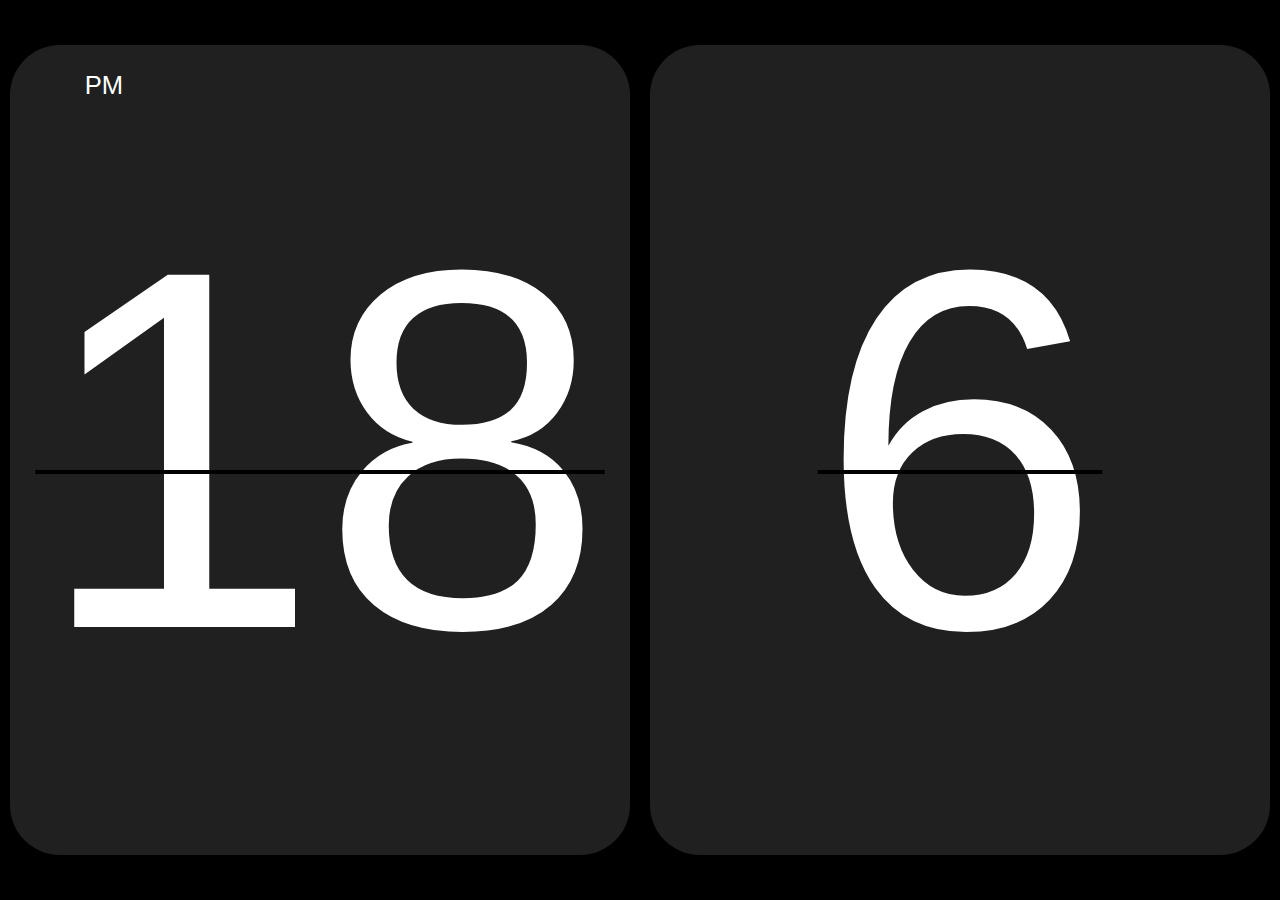
<file: digitalWatch/index.html>
<!DOCTYPE html>
<html lang="en">
  <head>
    <meta charset="UTF-8" />
    <link
      rel="shortcut icon"
      href="public/icon/favicon.ico"
      type=" image/x-icon "
    />
    <meta name="viewport" content="width=device-width, initial-scale=1.0" />
    <title>Digital Clock</title>
    <style>
      * {
        margin: 0;
        padding: 0;
        box-sizing: border-box;
        color: white;
        font-family: Impact, Haettenschweiler, "Arial Narrow Bold", sans-serif;
      }
      #main {
        position: relative;
        width: 100vw;
        height: 100vh;
        background-color: black;
        overflow: hidden;
      }
      #hero {
        width: 100vw;
        height: 100vh;

        position: absolute;
        top: 50%;
        left: 50%;
        transform: translate(-50%, -50%);

        display: flex;
        justify-content: center;
        align-items: center;
      }

      .inhero {
        display: flex;
        justify-content: center;
        align-items: center;

        background-color: rgb(32, 32, 32);

        height: 90vh;
        width: 80vw;
        border-radius: 50px;
        margin: 10px;
        font-size: 40vw;

        white-space: nowrap;
        text-decoration: line-through black;
        text-decoration-thickness: 4px;
      }
      #ampm {
        display: flex;
        align-items: center;
        justify-content: center;

        position: absolute;
        top: 5%;
        left: 5%;

        width: 80px;
        height: 80px;
        color: white;
        font-size: 2vw;

       
      }
    </style>
  </head>
  <body>
    <div id="main">
      <div id="hero">
        <div class="inhero" id="hours"></div>
        <div id="ampm">
          <p>AM</p>
        </div>
        <div class="inhero" id="minutes"></div>
      </div>
    </div>
    <script>
      const hrsdiv = document.querySelector("#hours");
      const mintdiv = document.querySelector("#minutes");
      const ampm = document.querySelector("#ampm");

      let date = new Date();
      hrsdiv.innerHTML = date.getHours();
      mintdiv.innerHTML = date.getMinutes();
      ampm.innerHTML = date.getHours() >= 12 ? "PM" : "AM";

      console.log(ampm);
    </script>
  </body>
</html>
</file>
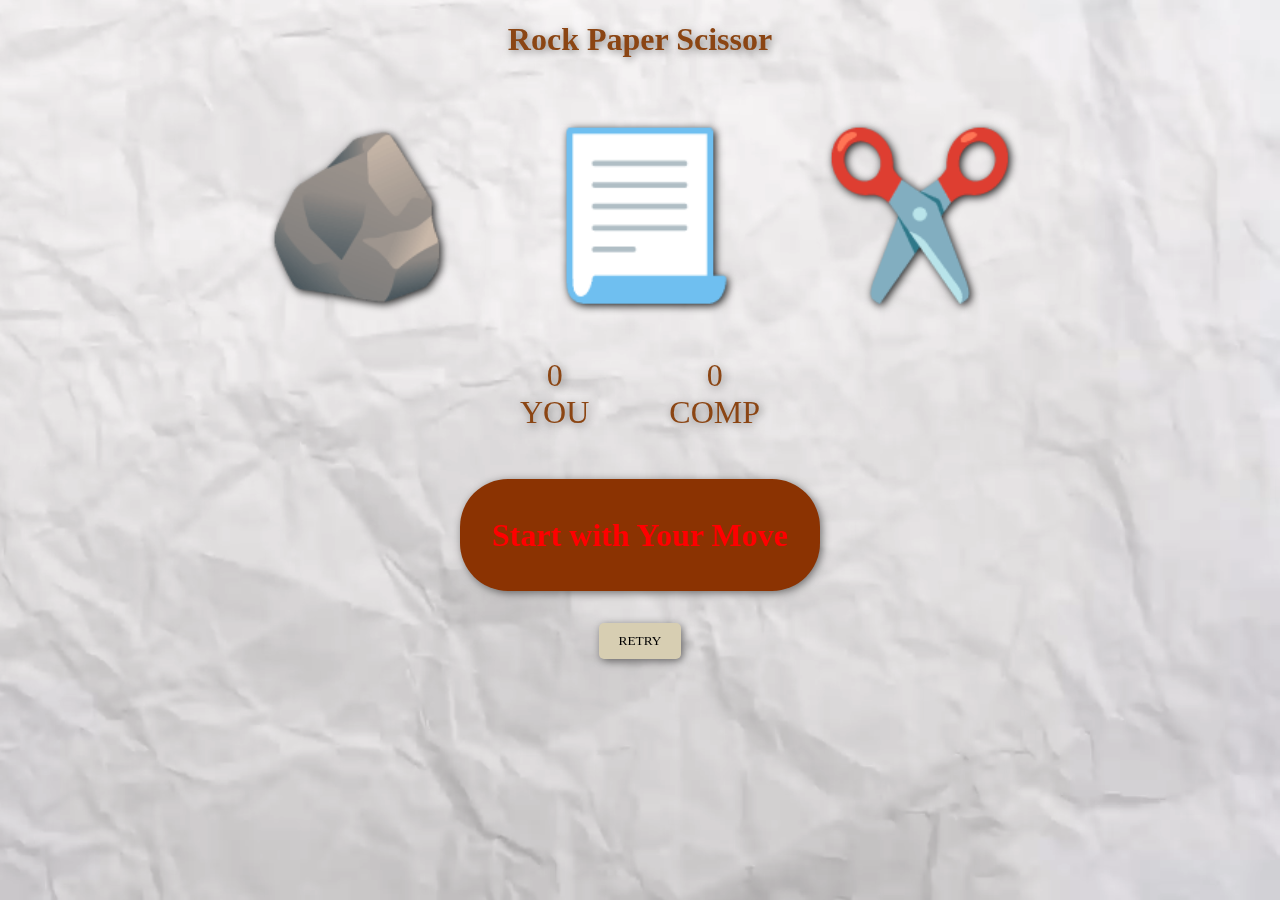
<file: rockPaperScissor/index.html>
<!DOCTYPE html>
<html lang="en">
  <head>
    <meta charset="UTF-8" />
    <meta name="viewport" content="width=device-width, initial-scale=1.0" />
    <title>R0ckPaperScissor</title>
    <link rel="stylesheet" href="style.css" />
  </head>
  <body>

    <video autoplay muted loop id="video-bg">
        
        <source src="public/Free Stock Vídeo Crumpled Paper Background.mp4" type="video/mp4">
    </video>

    <h1>Rock Paper Scissor</h1>
    <div class="choices">
      <div class="choice" id="rock">
        <h1>🪨</h1>
      </div>
      <div class="choice" id="paper">
        <h1>📃</h1>
      </div>
      <div class="choice" id="scissor">
        <h1>✂️</h1>
      </div>
    </div>

    <div class="score-board">
      <div class="score">
        <p id="user-score">0</p>
        <p>YOU</p>
      </div>

      <div class="score">
        <p id="comp-score">0</p>
        <p>COMP</p>
      </div>
    </div>

    <div class="message-container">
      <div id="msg">Start with Your Move</div>
    </div>

    <div style="flex-direction: column; margin-top: 2rem">
      <button onclick="refreshPage()" id="retry-btn">ReTRY</button>
    </div>

    <script src="script.js"></script>
  </body>
</html>
</file>
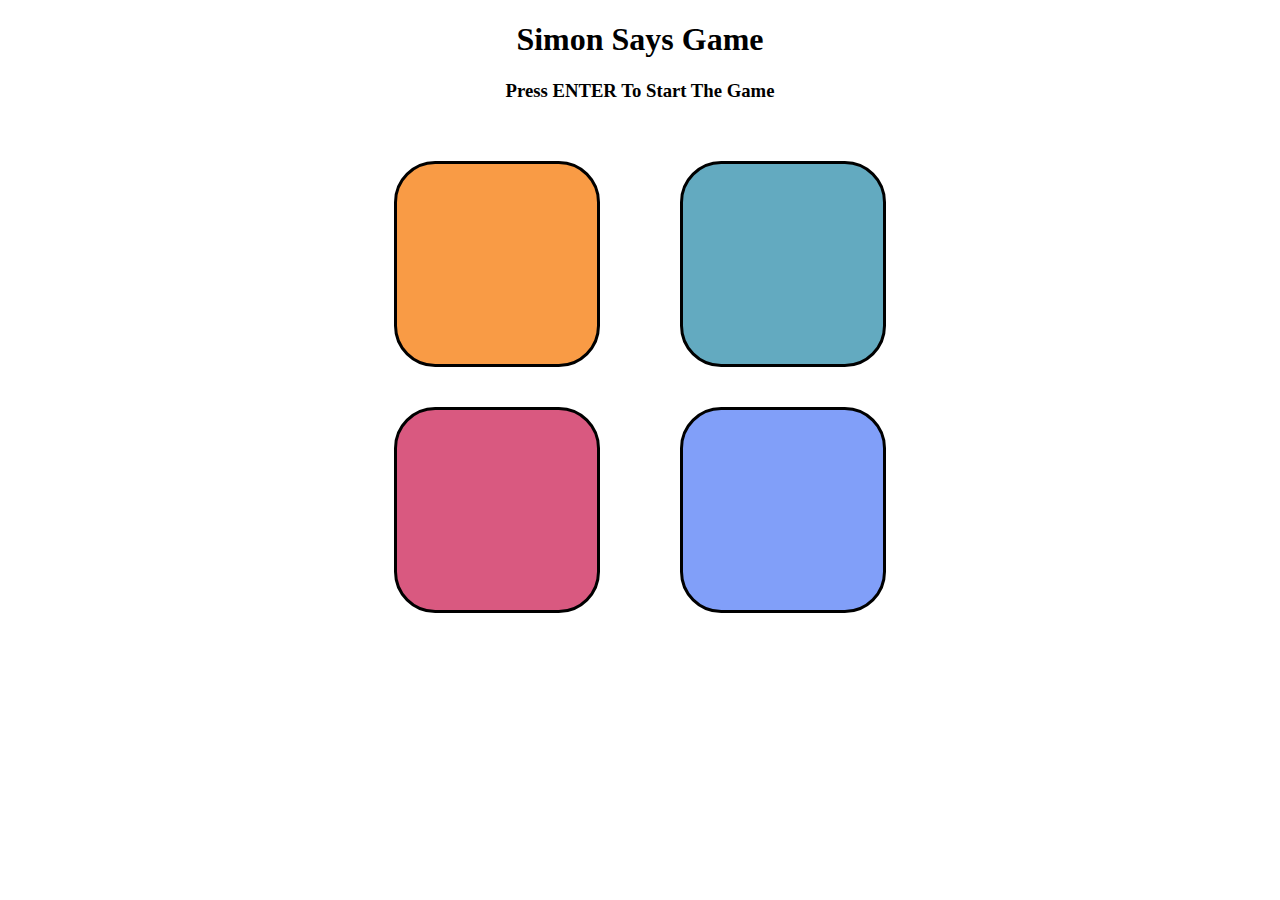
<file: simonSayGame/index.html>
<!DOCTYPE html>
<html lang="en">
<head>
    <meta charset="UTF-8" />
    <meta name="viewport" content="width=device-width, initial-scale=1.0" />
    <title>Document</title>
    <link rel="stylesheet" href="style.css" />
</head>
<body>
    <h1>Simon Says Game</h1>
    <h3>Press ENTER To Start The Game</h3>

    <div class="btn-container">
        <div class="line-one">
            <div class="btn red" type="button" id="red">
                
            </div>
            <div class="btn yellow" type="button" id="yellow">
                
            </div>
        </div>
        <div class="line-two">
            <div class="btn green" type="button" id="green">
                
            </div>
            <div class="btn purple" type="button" id="purple">
                
            </div>
        </div>
    </div>
    

    <script src="script.js"></script>
</body>
</html>
</file>
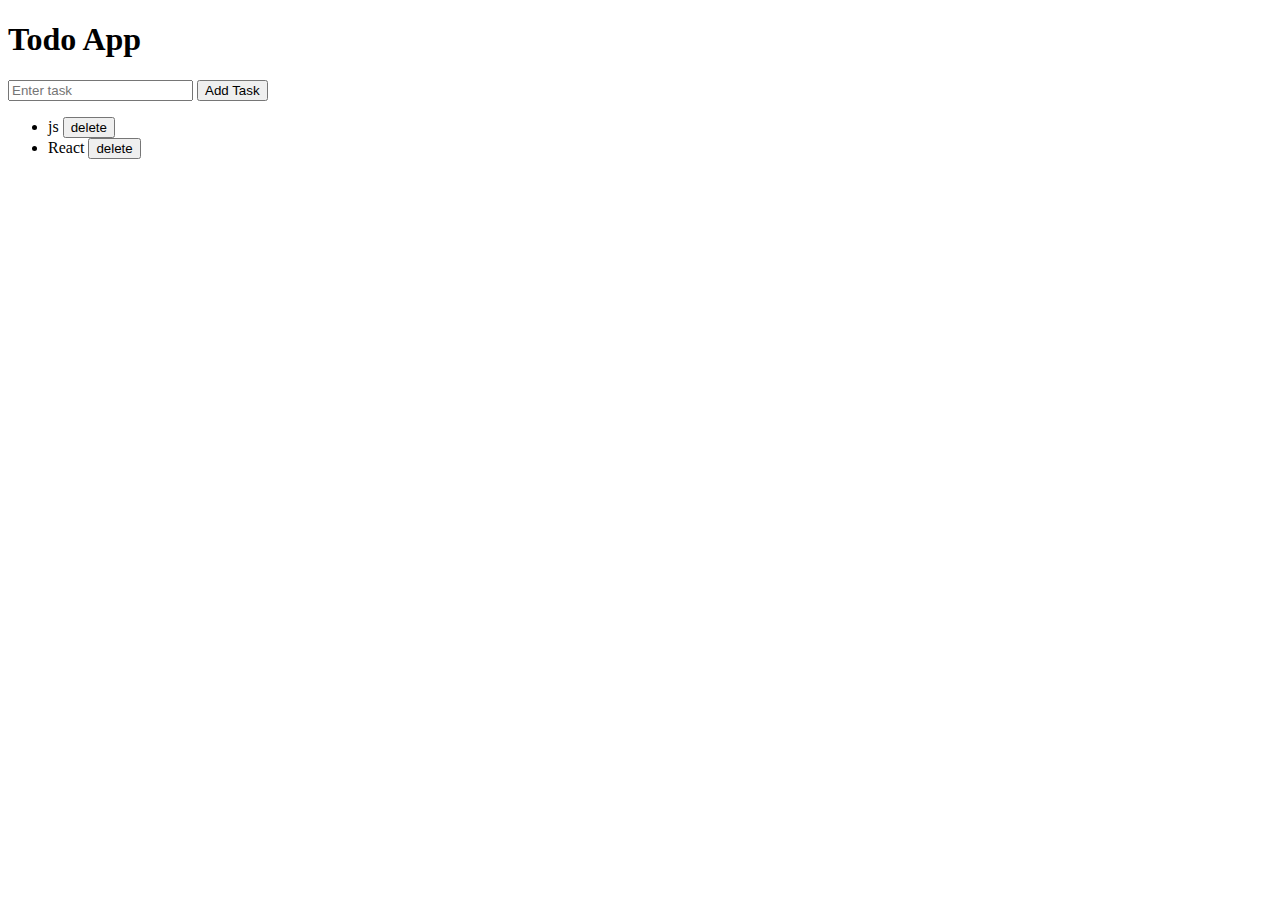
<file: todoApp/index.html>
<!DOCTYPE html>
<html lang="en">
<head>
    <meta charset="UTF-8">
    <meta name="viewport" content="width=device-width, initial-scale=1.0">
    <title>Document</title>
    <link rel="stylesheet" href="">
    
</head>
<body>
    <h1>Todo App</h1>

    <input type="text" placeholder="Enter task"  class="taskInput">
    <button class="addbtn" >Add Task</button>

    <ul>
        <li>js <button>delete</button></li>
        <li>React <button>delete</button></li>
    </ul>

    <script src="app.js"></script>
</body>
</html>
</file>
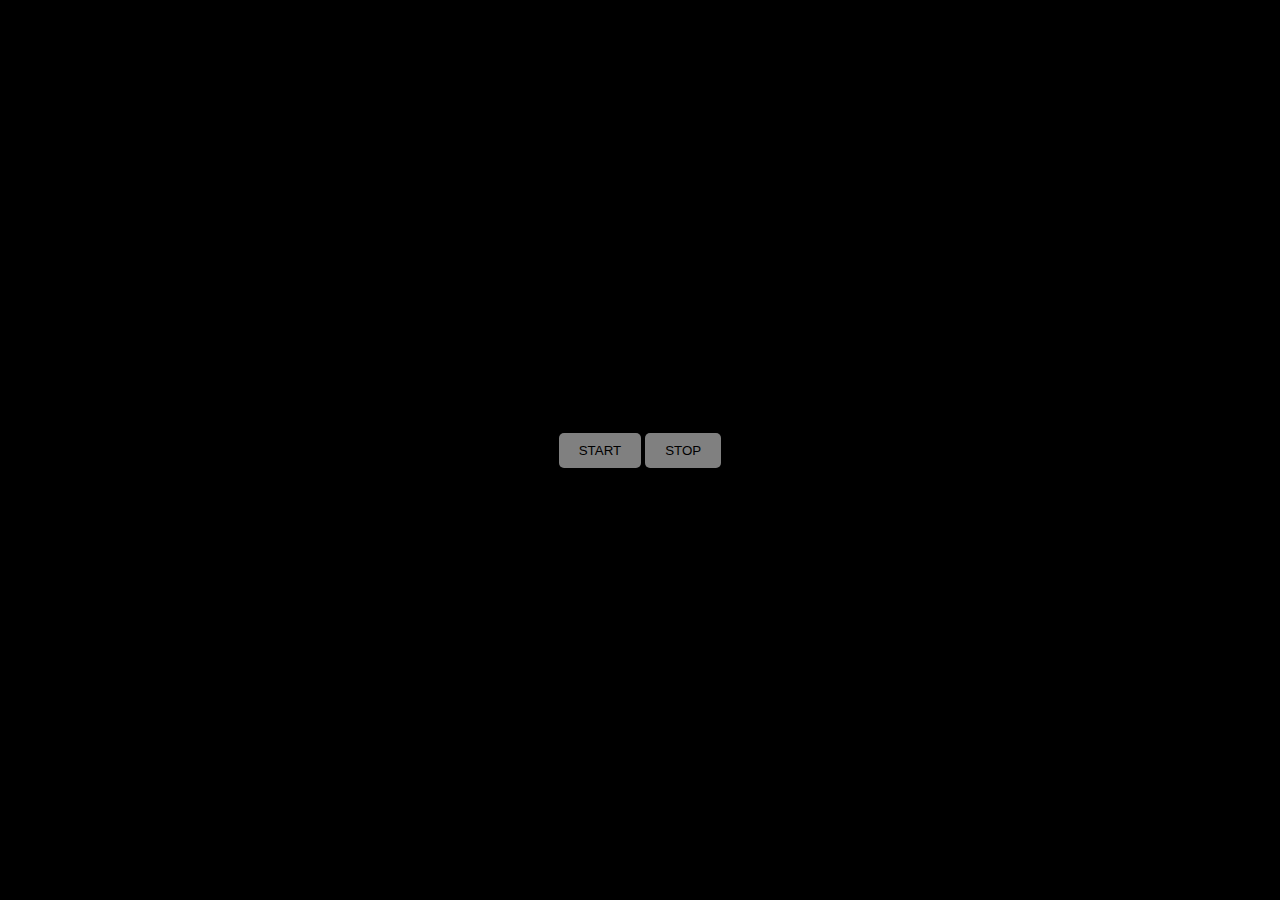
<file: backgroundColorChanger/src/index.html>
<!DOCTYPE html>
<html lang="en">
<head>
    <meta charset="UTF-8">
    <meta name="viewport" content="width=device-width, initial-scale=1.0">
    <title>Background ColorChanger</title>
    <style>
        *{
            margin: 0;
            padding: 0;
            box-sizing: border-box;
            background-color: black;
            color: white;
        }
        #hero{
            height: 100vh;
            width: 100vw;

            display: flex;
            justify-content: center;
            align-items: center;

        }
        #hero>button{
            padding: 10px 20px;
            background-color: gray;
            border: none;
            border-radius: 5px;
            margin: 2px;
            cursor: pointer;
            color: black;
        }
    </style>
</head>
<body>
    <div id="main">
        <div id="hero">
            <button id="start">START</button>
            <button id="stop">STOP</button>
        </div>
    </div>

    <script>
        const randomColor=function(){
            const hex="0123456789ABCDEF";
            let color="#";

            for(let i=0; i<6; i++){
                color+=hex[Math.floor(Math.random()*16)];
            }
            console.log(color);
            return color;
        };
        randomColor();

        
        
        
    </script>
</body>
</html>
</file>
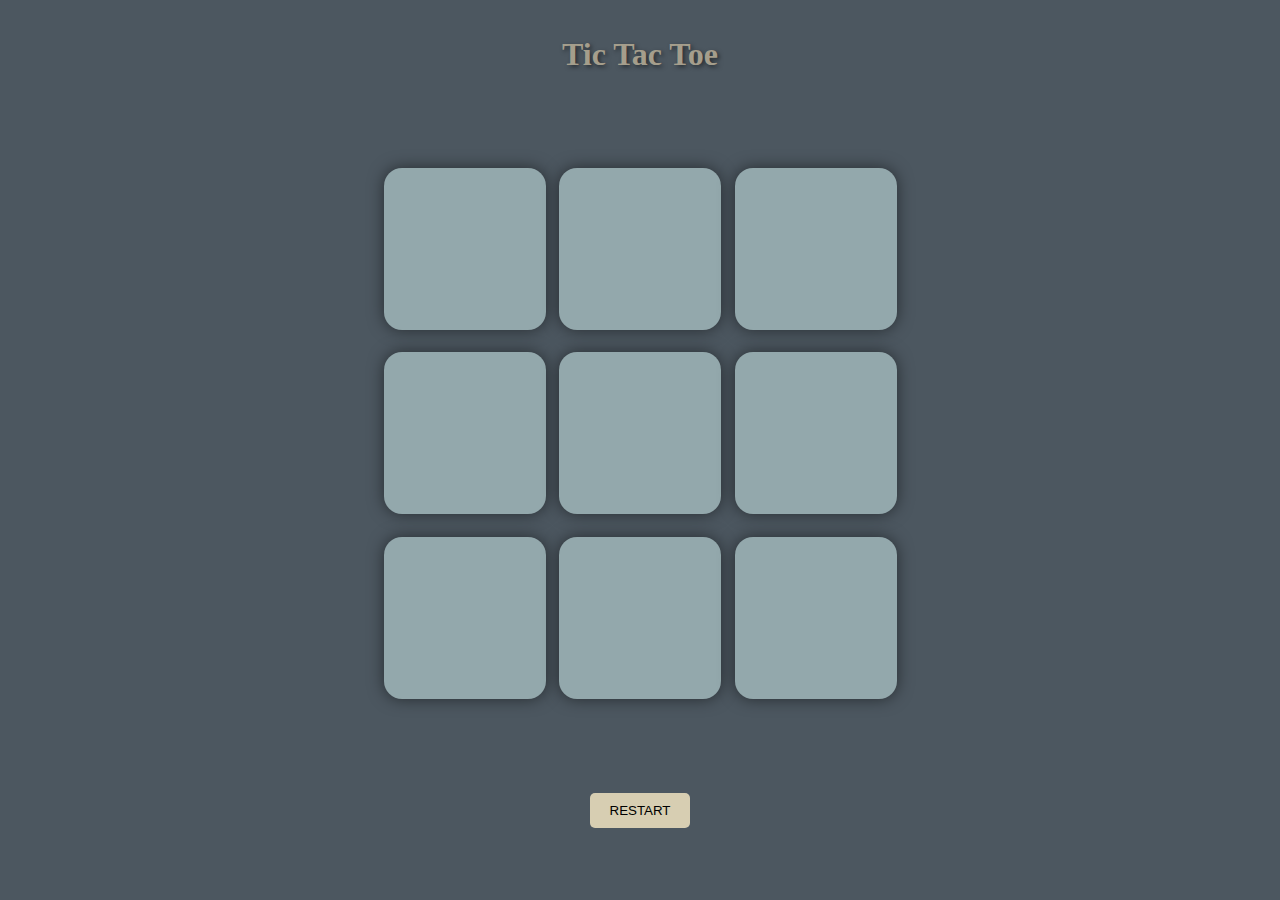
<file: tictactoe/AC TTT/index.html>
<!DOCTYPE html>
<html lang="en">
<head>
    <meta charset="UTF-8">
    <meta name="viewport" content="width=device-width, initial-scale=1.0">
    <title>TIC TAc TOE</title>
    <link rel="stylesheet" href="style.css">
</head>
<body>
    <h1>Tic Tac Toe</h1>
    

    <div class="message-container hide" >
        <h1 id="win-message">Winner</h1>
        <button id="new-game">New Game</button>
    </div>
    <main>
        
        <div id="container">
            <div id="game">
                <button class="box"></button>
                <button class="box"></button>
                <button class="box"></button>
                <button class="box"></button>
                <button class="box"></button>
                <button class="box"></button>
                <button class="box"></button>
                <button class="box"></button>
                <button class="box"></button>
            </div>
        </div>
        <button id="rest-btn">Restart</button>
    </main>
<script src="script.js"></script>  
</body>
</html>
</file>
<file: rockPaperScissor/style.css>
*{
    padding:0;
    margin:0;
    box-sizing:border-box;
    font-family:Comic Sans MS;
    
}

html,body{
    
    color:#8B4513;
    text-align:center;
    overflow: hidden; 
    height: 100%;
    
    background-size: cover;
}

#video-bg {
    position: fixed;
    right: 0;
    bottom: 0;
    min-width: 100%;
    min-height: 100%;
    width: auto;
    height: auto;
    z-index: -1;
}

body>h1{
    margin-top:1.3rem;
    filter: drop-shadow(2px 2px 4px rgba(0, 0, 0, 0.5)); 
}


.choices{
    display:flex;
    align-item:center;
    justify-content:center;
    gap:5rem;
    font-size:5rem;
    margin-top:4rem;
}
.choice{
    display: inline-block; 
}
.choice h1 {
    filter: drop-shadow(2px 2px 4px rgba(0, 0, 0, 0.9)); 
}
.choice:hover{
    cursor:pointer;
    opacity:0.6;
}

.score-board{
    display:flex;
    align-item:center;
    justify-content:center;
    margin:3rem;
    gap:5rem;
    font-size:2rem;
    filter: drop-shadow(2px 2px 4px rgba(0, 0, 0, 0.5)); 
    

}

.message-container{
    display:inline-block;
    text-align: center;
    line-height:5rem;
    border-radius:3rem;
    padding:1rem 2rem;
    font-size:2rem;
    font-weight:bold;
    color:red;
    background:#8B3302;
    filter: drop-shadow(2px 2px 4px rgba(0, 0, 0, 0.5)); 
}



#retry-btn{
    border:none;
    border-radius:5px;
    padding:10px 20px;
    text-transform:uppercase;
    cursor:pointer;
    background: #d7ceb2;
    margin-bottom:4vmin;
    filter: drop-shadow(2px 2px 4px rgba(0, 0, 0, 0.5)); 
}
</file>
<file: simonSayGame/style.css>
body{
    text-align:center;
}

.btn-container{
    display:flex;
    justify-content:center
}

.btn{
    width:200px;
    Height:200px;
    margin:2.5rem;
    border:3px solid black;
    border-radius:20%;
}

.red{
    background:#f99b45;
}
.yellow{
    background:#d95980;
}
.green{
    background:#63aac0;
}
.purple{
    background:#819ff9;
}

.flash{
    background:white;
}
</file>
<file: tictactoe/AC TTT/style.css>
*{
    margin:0;
    padding:0;
}
body{
    background:#4c5760;
    text-align:center;
    height:100%;
    
}
h1{
    color:#d7ceb2;
    margin-top:4vmin;
    color:#a59e8c;
    text-shadow: 2px 2px 4px rgba(0, 0, 0, 0.5);
    
}
.message-container>h1{
    color:#d7ceb2;
    text-shadow: 2px 2px 4px rgba(0, 0, 0, 0.5);
}

.message-container{
    position:fixed;
    top:0;
    left:0;
    right:0;
    bottom:0;
    height:100vh;
    
   
    background-color:rgba(0,0,0, 0.5);
    display:flex;
    align-items:center;
    justify-content:center;
    flex-direction:column;
    color:#a59e8c;
    text-shadow: 2px 2px 4px rgba(0, 0, 0, 0.5);
    
}

#container{
    display:flex;
    align-items:center;
    justify-content:center;

    height:80vh;
    
    
}
#game{
    display:flex;
    flex-wrap:wrap;
    align-items:center;
    justify-content:center;

    height:60vmin;
    width:60vmin;
    gap:1.5vmin;

    


}
.box{
    height:18vmin;
    width:18vmin;
    background:#93a8ac;
    color:#4c5760;
    
    border:none;
    border-radius:2vmin;
    box-shadow:0 0 1rem rgba(0,0,0,0.5);

    font-size:5vmin;
    font-weight:bold;
    

}
#rest-btn{
    border:none;
    border-radius:5px;
    padding:10px 20px;
    text-transform:uppercase;
    cursor:pointer;
    background: #d7ceb2;
    margin-bottom:4vmin;
}
#new-game{
    border:none;
    border-radius:5px;
    padding:10px 20px;
    text-transform:uppercase;
    cursor:pointer;
    background: #d7ceb2;
    margin-top:4vmin;
    
}


.hide{
    display:none;
}
</file>
